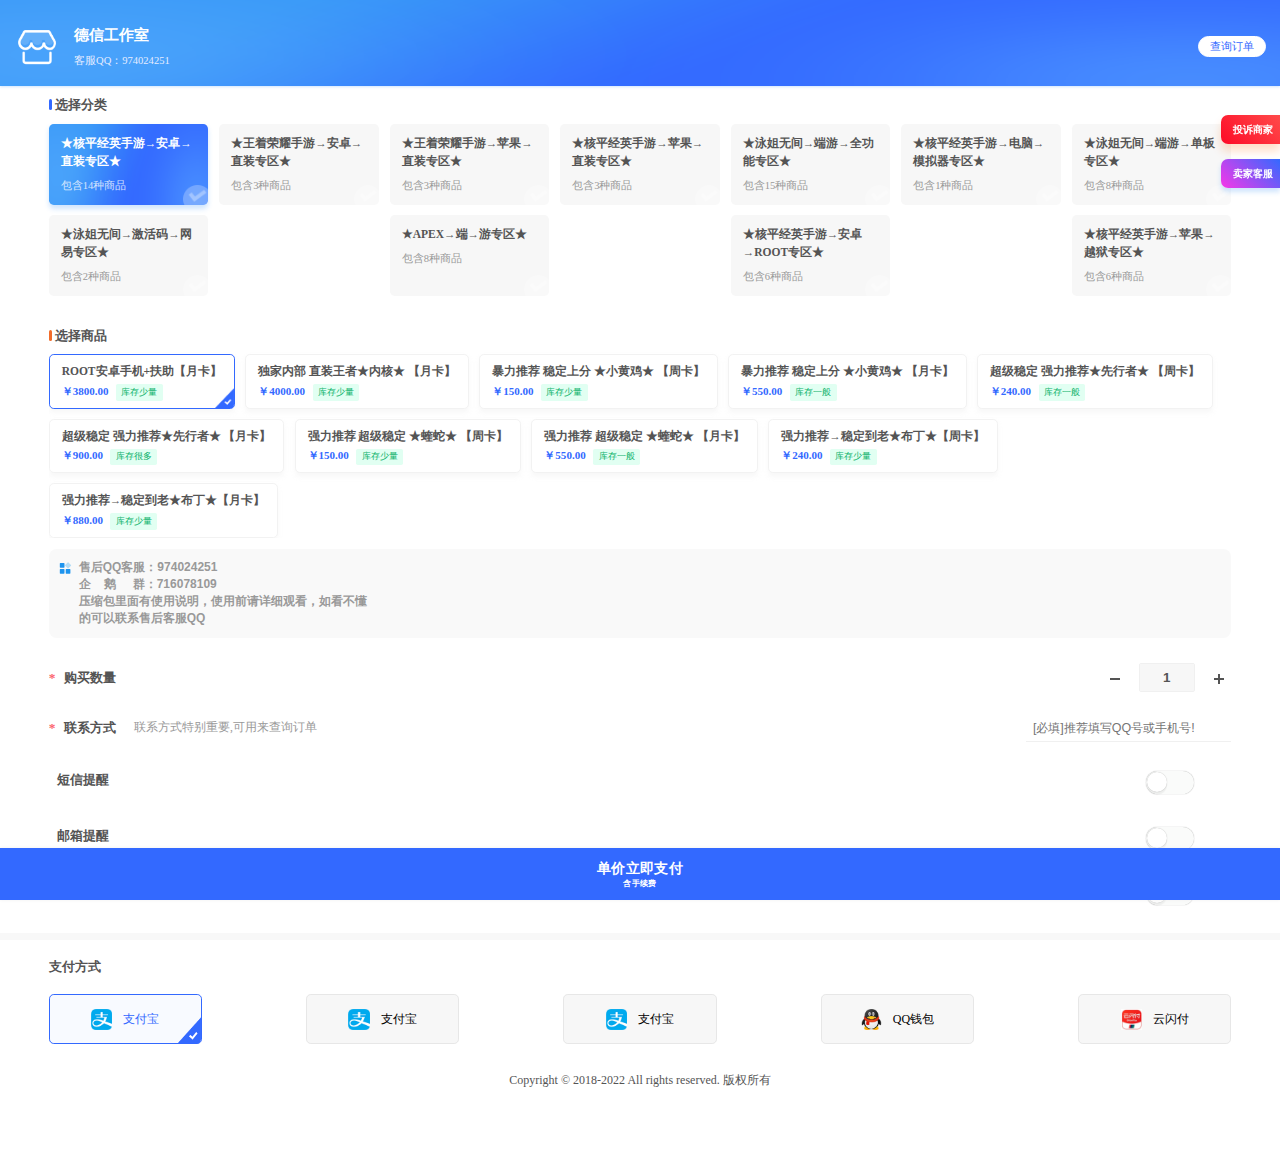
<file: index.html>
<!DOCTYPE html>
<!-- saved from url=(0031)https://德信工作室/links/77486E40 -->
<html lang="en" style="font-size: 36px;">
 <head>
  <meta http-equiv="Content-Type" content="text/html; charset=UTF-8" /> 
  <meta name="viewport" content="width=device-width, initial-scale=1, shrink-to-fit=no" /> 
  <title>德信工作室</title> 
  <meta name="keywords" content="小马博客" /> 
  <meta name="description" content="小马博客" /> 
  <link rel="shortcut icon" href="https://wwe.483ka.com/static/upload/1e710351bd01bcfc/7426c3550563aca7.png" /> 
  <link rel="stylesheet" href="sourse/mobile_main.css" /> 
  <link href="sourse/nyro.css" rel="stylesheet" type="text/css" /> 

<!-- <link rel="stylesheet" href="https://cdn.staticfile.org/twitter-bootstrap/5.1.1/css/bootstrap.min.css">  -->
<!-- <script src="https://cdn.staticfile.org/popper.js/2.9.3/umd/popper.min.js"></script> -->
<script src="https://cdn.staticfile.org/jquery/1.10.2/jquery.min.js"></script>
<script src="https://cdn.staticfile.org/twitter-bootstrap/5.1.1/js/bootstrap.min.js"></script> 


  <link rel="stylesheet" href="sourse/layer.css" id="layuicss-layer" /> 
  </head> 
 <body> 
  <style>
            .bangz_box { 
                position: fixed;
                right: 0;
                top: 100px;
                z-index: 45;
            }
            .bangz_box .item {
                padding: 7px;
                background: linear-gradient(45deg,#3798f7,#3369ff);
                box-shadow: 0 0.093333rem 0.133333rem 0 rgb(54 144 248 / 23%);
                border-radius: 7px 0 0 7px;
                margin-top: 15px;
            }
            .bangz_box .item:first-child {
                background: linear-gradient(45deg,#fd0b27,#ff4a4a);
                box-shadow: 0 7px 10px 0 rgb(255 113 19 / 23%);
            }
            .bangz_box .item:nth-child(2) {
                background: linear-gradient(45deg,#f737e8,#3369ff);
                box-shadow: 0 0.093333rem 0.133333rem 0 rgb(54 144 248 / 23%);
            }
            .bangz_box .item a{
                text-decoration: none;
                text-align: center;
                color:#FFF
            }
            .bangz_box span{
                margin-left: 5px;
                font-weight: 600;
                font-size: 10px;
                color: #fff;
            }
        </style> 
  <div class="bangz_box"> 
   <div class="item"> 
    <a href="https://德信工作室/complaint"> <span>投诉商家</span> </a> 
   </div> 
   <div class="item"> 
    <a href="https://wpa.qq.com/msgrd?v=1&amp;uin=974024251&amp;site=&amp;menu=yes" target="_blank"> <span>卖家客服</span> </a> 
   </div> 
  </div> 
  <!-- header --> 
  <header class="header"> 
   <div class="header_box"> 
    <img src="sourse/shop_img_w.png" class="avatar" alt="LOGO" /> 
    <div class="header_title"> 
     <span>德信工作室</span> 
     <span>客服QQ：974024251</span> 
    </div> 
    <div class="header_right"> 
     <a class="queryorder" href="">查询订单</a> 
    </div> 
   </div> 
  </header> 
  <!-- end header --> 
  <form name="p" id="payform" method="post" action="" target="_self" autocomplete="off"> 
   <section class="category"> 
    <div class="category_title d-flex align-content-center"> 
     <span>选择分类</span> 
    </div> 
    <input name="cateid" id="cateid" type="hidden" value="228" /> 
    <div class="category_list"> 
     <div style="cursor:pointer" class="category_box active" data-cateid="001"> 
      <img src="sourse/1.png" /> 
      <div class="cate_name">
       ★核平经英手游→安卓→直装专区★
      </div> 
      <div class="cate_desc">
       包含14种商品
      </div> 
     </div> 
     <div style="cursor:pointer" class="category_box" data-cateid="002"> 
      <img src="sourse/1.png" /> 
      <div class="cate_name">
       ★王着荣耀手游→安卓→直装专区★
      </div> 
      <div class="cate_desc">
       包含3种商品
      </div> 
     </div> 
     <div style="cursor:pointer" class="category_box" data-cateid="003"> 
      <img src="sourse/1.png" /> 
      <div class="cate_name">
       ★王着荣耀手游→苹果→直装专区★
      </div> 
      <div class="cate_desc">
       包含3种商品
      </div> 
     </div> 
     <div style="cursor:pointer" class="category_box" data-cateid="004"> 
      <img src="sourse/1.png" /> 
      <div class="cate_name">
       ★核平经英手游→苹果→直装专区★
      </div> 
      <div class="cate_desc">
       包含3种商品
      </div> 
     </div> 
     <div style="cursor:pointer" class="category_box" data-cateid="005"> 
      <img src="sourse/1.png" /> 
      <div class="cate_name">
       ★泳姐无间→端游→全功能专区★
      </div> 
      <div class="cate_desc">
       包含15种商品
      </div> 
     </div> 
     <div style="cursor:pointer" class="category_box" data-cateid="006"> 
      <img src="sourse/1.png" /> 
      <div class="cate_name">
       ★核平经英手游→电脑→模拟器专区★
      </div> 
      <div class="cate_desc">
       包含1种商品
      </div> 
     </div> 
     <div style="cursor:pointer" class="category_box" data-cateid="007"> 
      <img src="sourse/1.png" /> 
      <div class="cate_name">
       ★泳姐无间→端游→单板专区★
      </div> 
      <div class="cate_desc">
       包含8种商品
      </div> 
     </div> 
     <div style="cursor:pointer" class="category_box" data-cateid="008"> 
      <img src="sourse/1.png" /> 
      <div class="cate_name">
       ★泳姐无间→激活码→网易专区★
      </div> 
      <div class="cate_desc">
       包含2种商品
      </div> 
     </div> 
     <div style="cursor:pointer" class="category_box" data-cateid="009"> 
      <img src="sourse/1.png" /> 
      <div class="cate_name">
       ★APEX→端→游专区★
      </div> 
      <div class="cate_desc">
       包含8种商品
      </div> 
     </div> 
     <div style="cursor:pointer" class="category_box" data-cateid="010"> 
      <img src="sourse/1.png" /> 
      <div class="cate_name">
       ★核平经英手游→安卓→ROOT专区★
      </div> 
      <div class="cate_desc">
       包含6种商品
      </div> 
     </div> 
     <div style="cursor:pointer" class="category_box" data-cateid="011"> 
      <img src="sourse/1.png" /> 
      <div class="cate_name">
       ★核平经英手游→苹果→越狱专区★
      </div> 
      <div class="cate_desc">
       包含6种商品
      </div> 
     </div> 
    </div> 
   </section> 
   <section class="goods"> 
    <div class="goods_title d-flex align-content-center"> 
     <span>选择商品</span> 
    </div> 
    <input name="goodid" id="goodid" type="hidden" value="1578" /> 
    <div class="goods_list" style="max-height: 380px;overflow-x: auto;">
     <div class="goods_box active" style="cursor:pointer" data-goods_id="001">
      <img src="sourse/2.png" class="icon" />
      <div></div>
      <div class="goods_name">
       ROOT安卓手机+扶助【月卡】
      </div>
      <div class="goods_price">
       ￥3800.00
      </div> 
      <div class="goods_remark" style="color:#0db26a;background:#e1fff2">
       <span>库存少量</span>
      </div>
     </div>
     <div class="goods_box" style="cursor:pointer" data-goods_id="001">
      <img src="sourse/2.png" class="icon" />
      <div></div>
      <div class="goods_name">
       独家内部 直装王者★内核★ 【月卡】
      </div>
      <div class="goods_price">
       ￥4000.00
      </div> 
      <div class="goods_remark" style="color:#0db26a;background:#e1fff2">
       <span>库存少量</span>
      </div>
     </div>

     <div class="goods_box" style="cursor:pointer" data-goods_id="001">
      <img src="sourse/2.png" class="icon" />
      <div></div>
      <div class="goods_name">
       暴力推荐 稳定上分 ★小黄鸡★ 【周卡】
      </div>
      <div class="goods_price">
       ￥150.00
      </div> 
      <div class="goods_remark" style="color:#0db26a;background:#e1fff2">
       <span>库存少量</span>
      </div>
     </div>
 
     <div class="goods_box" style="cursor:pointer" data-goods_id="001">
      <img src="sourse/2.png" class="icon" />
      <div></div>
      <div class="goods_name">
       暴力推荐 稳定上分 ★小黄鸡★ 【月卡】
      </div>
      <div class="goods_price">
       ￥550.00
      </div> 
      <div class="goods_remark" style="color:#0db26a;background:#e1fff2">
       <span>库存一般</span>
      </div>
     </div>
     <div class="goods_box" style="cursor:pointer" data-goods_id="001">
      <img src="sourse/2.png" class="icon" />
      <div></div>
      <div class="goods_name">
       超级稳定 强力推荐★先行者★ 【周卡】
      </div>
      <div class="goods_price">
       ￥240.00
      </div> 
      <div class="goods_remark" style="color:#0db26a;background:#e1fff2">
       <span>库存一般</span>
      </div>
     </div>
     <div class="goods_box" style="cursor:pointer" data-goods_id="001">
      <img src="sourse/2.png" class="icon" />
      <div></div>
      <div class="goods_name">
       超级稳定 强力推荐★先行者★ 【月卡】
      </div>
      <div class="goods_price">
       ￥900.00
      </div> 
      <div class="goods_remark" style="color:#0db26a;background:#e1fff2">
       <span>库存很多</span>
      </div>
     </div>

     <div class="goods_box" style="cursor:pointer" data-goods_id="001">
      <img src="sourse/2.png" class="icon" />
      <div></div>
      <div class="goods_name">
       强力推荐 超级稳定 ★蝰蛇★ 【周卡】
      </div>
      <div class="goods_price">
       ￥150.00
      </div> 
      <div class="goods_remark" style="color:#0db26a;background:#e1fff2">
       <span>库存少量</span>
      </div>
     </div>
     <div class="goods_box" style="cursor:pointer" data-goods_id="001">
      <img src="sourse/2.png" class="icon" />
      <div></div>
      <div class="goods_name">
       强力推荐 超级稳定 ★蝰蛇★ 【月卡】
      </div>
      <div class="goods_price">
       ￥550.00
      </div> 
      <div class="goods_remark" style="color:#0db26a;background:#e1fff2">
       <span>库存一般</span>
      </div>
     </div>

     <div class="goods_box" style="cursor:pointer" data-goods_id="001">
      <img src="sourse/2.png" class="icon" />
      <div></div>
      <div class="goods_name">
       强力推荐→稳定到老★布丁★【周卡】
      </div>
      <div class="goods_price">
       ￥240.00
      </div> 
      <div class="goods_remark" style="color:#0db26a;background:#e1fff2">
       <span>库存少量</span>
      </div>
     </div>
     <div class="goods_box" style="cursor:pointer" data-goods_id="001">
      <img src="sourse/2.png" class="icon" />
      <div></div>
      <div class="goods_name">
       强力推荐→稳定到老★布丁★【月卡】
      </div>
      <div class="goods_price">
       ￥880.00
      </div> 
      <div class="goods_remark" style="color:#0db26a;background:#e1fff2">
       <span>库存少量</span>
      </div>
     </div>
     <!-- 2 -->
     
     <div class="goods_box " style="cursor:pointer;display:none" data-goods_id="002"><img src="sourse/2.png" class="icon"><div></div><div class="goods_name">暴力推荐，稳定到死★小蜘蛛【周卡】</div><div class="goods_price">￥200.00</div> <div class="goods_remark" style="color:#0db26a;background:#e1fff2"><span>库存少量</span></div></div>
     
      <!-- 3 -->
    
    <div class="goods_box " style="cursor:pointer;display:none" data-goods_id="003"><img src="sourse/2.png" class="icon"><div></div><div class="goods_name">强力推荐→免越狱全功能★雷神★【周卡】</div><div class="goods_price">￥420.00</div> <div class="goods_remark" style="color:#0db26a;background:#e1fff2"><span>库存一般</span></div></div>
    <div class="goods_box" style="cursor:pointer;display:none" data-goods_id="003"><img src="sourse/2.png" class="icon"><div></div><div class="goods_name">强力推荐→免越狱全功能★雷神★ 【月卡】</div><div class="goods_price">￥1500.00</div> <div class="goods_remark" style="color:#0db26a;background:#e1fff2"><span>库存一般</span></div></div>
    
      <!-- 4 -->
    
    <div class="goods_box " style="cursor:pointer;display:none" data-goods_id="004"><img src="sourse/2.png" class="icon"><div></div><div class="goods_name">强力推荐→免越狱★GS★ 【周卡】</div><div class="goods_price">￥280.00</div> <div class="goods_remark" style="color:#0db26a;background:#e1fff2"><span>库存少量</span></div></div>
    <div class="goods_box" style="cursor:pointer;display:none" data-goods_id="004"><img src="sourse/2.png" class="icon"><div></div><div class="goods_name">强力推荐→免越狱★GS★ 【月卡】</div><div class="goods_price">￥850.00</div> <div class="goods_remark" style="color:#0db26a;background:#e1fff2"><span>库存少量</span></div></div>
      <!-- 5 -->
    
    <div class="goods_box " style="cursor:pointer;display:none" data-goods_id="005"><img src="sourse/2.png" class="icon"><div></div><div class="goods_name">强力推荐★屠戮者★ 【周卡】全功能版</div><div class="goods_price">￥450.00</div> <div class="goods_remark" style="color:#0db26a;background:#e1fff2"><span>库存一般</span></div></div>
    <div class="goods_box" style="cursor:pointer;display:none" data-goods_id="005"><img src="sourse/2.png" class="icon"><div></div><div class="goods_name">强力推荐★屠戮者★ 【月卡】全功能版</div><div class="goods_price">￥1600.00</div> <div class="goods_remark" style="color:#0db26a;background:#e1fff2"><span>库存一般</span></div></div>
    
    <div class="goods_box" style="cursor:pointer;display:none" data-goods_id="005"><img src="sourse/2.png" class="icon"><div></div><div class="goods_name">暴力推荐内部★帝王★ 【周卡】</div><div class="goods_price">￥550.00</div> <div class="goods_remark" style="color:#0db26a;background:#e1fff2"><span>库存少量</span></div></div>
    <div class="goods_box" style="cursor:pointer;display:none" data-goods_id="005"><img src="sourse/2.png" class="icon"><div></div><div class="goods_name">暴力推荐内部★帝王★ 【月卡】</div><div class="goods_price">￥2000.00</div> <div class="goods_remark" style="color:#0db26a;background:#e1fff2"><span>库存少量</span></div></div>
    <div class="goods_box" style="cursor:pointer;display:none" data-goods_id="005"><img src="sourse/2.png" class="icon"><div></div><div class="goods_name">超级稳定★送葬者★ 【6小时卡】★稳到死★</div><div class="goods_price">￥80.00</div> <div class="goods_remark" style="color:#0db26a;background:#e1fff2"><span>库存少量</span></div></div>
    <div class="goods_box" style="cursor:pointer;display:none" data-goods_id="005"><img src="sourse/2.png" class="icon"><div></div><div class="goods_name">超级稳定★送葬者★ 【周卡】★稳到死★</div><div class="goods_price">￥1000.00</div> <div class="goods_remark" style="color:#0db26a;background:#e1fff2"><span>库存少量</span></div></div>
<div class="goods_box" style="cursor:pointer;display:none" data-goods_id="005"><img src="sourse/2.png" class="icon"><div></div><div class="goods_name">超级稳定★送葬者★ 【月卡】★稳到死★ </div><div class="goods_price">￥3600.00</div> <div class="goods_remark" style="color:#0db26a;background:#e1fff2"><span>库存少量</span></div></div>
<div class="goods_box" style="cursor:pointer;display:none" data-goods_id="005"><img src="sourse/2.png" class="icon"><div></div><div class="goods_name">强力推荐★屠戮者★ 【6小时卡】全功能版</div><div class="goods_price">￥45.00</div> <div class="goods_remark" style="color:#0db26a;background:#e1fff2"><span>库存很多</span></div></div>

<div class="goods_box" style="cursor:pointer;display:none" data-goods_id="005"><img src="sourse/2.png" class="icon"><div></div><div class="goods_name">暴力推荐，稳定上分★黄昏★自动连招 【周卡】</div><div class="goods_price">￥500.00</div><div class="goods_remark" style="color:#0db26a;background:#e1fff2"><span>库存一般</span></div></div>

<div class="goods_box" style="cursor:pointer;display:none" data-goods_id="005"><img src="sourse/2.png" class="icon"><div></div><div class="goods_name">强力推荐 高端软件★诸神★ 【周卡】</div><div class="goods_price">￥500.00</div> <div class="goods_remark" style="color:#0db26a;background:#e1fff2"><span>库存一般</span></div></div>
<div class="goods_box" style="cursor:pointer;display:none" data-goods_id="005"><img src="sourse/2.png" class="icon"><div></div><div class="goods_name">强力推荐 高端软件★诸神★【月卡】</div><div class="goods_price">￥2500.00</div> <div class="goods_remark" style="color:#0db26a;background:#e1fff2"><span>库存少量</span></div></div>
    <!-- 6 -->
    <div class="goods_box " style="cursor:pointer;display:none" data-goods_id="006"><img src="sourse/2.png" class="icon"><div></div><div class="goods_name">超级稳定 强力推荐→模拟器★天命★ 【天卡】</div><div class="goods_price">￥60.00</div> <div class="goods_remark" style="color:#0db26a;background:#e1fff2"><span>库存少量</span></div></div>
    <!-- 7 -->

<div class="goods_box " style="cursor:pointer;display:none" data-goods_id="007"><img src="sourse/2.png" class="icon"><div></div><div class="goods_name">全网最稳内部★魔域★ 【周卡】</div><div class="goods_price">￥300.00</div> <div class="goods_remark" style="color:#0db26a;background:#e1fff2"><span>库存少量</span></div></div>
<div class="goods_box" style="cursor:pointer;display:none" data-goods_id="007"><img src="sourse/2.png" class="icon"><div></div><div class="goods_name">全网最稳内部★魔域★ 【冻结版月卡】</div><div class="goods_price">￥1500.00</div> <div class="goods_remark" style="color:#0db26a;background:#e1fff2"><span>库存少量</span></div></div>

<div class="goods_box" style="cursor:pointer;display:none" data-goods_id="007"><img src="sourse/2.png" class="icon"><div></div><div class="goods_name">暴力推荐★暴龙★ 【周卡】</div><div class="goods_price">￥220.00</div> <div class="goods_remark" style="color:#0db26a;background:#e1fff2"><span>库存一般</span></div></div>

<div class="goods_box" style="cursor:pointer;display:none" data-goods_id="007"><img src="sourse/2.png" class="icon"><div></div><div class="goods_name">暴力推荐，稳定到死★PR★ 【周卡】</div><div class="goods_price">￥600.00</div> <div class="goods_remark" style="color:#0db26a;background:#e1fff2"><span>库存少量</span></div></div>

    <!-- 8 -->
<div class="goods_box " style="cursor:pointer;display:none" data-goods_id="008"><img src="sourse/2.png" class="icon"><div></div><div class="goods_name">网易★标准版→官网98元★激活码</div><div class="goods_price">￥85.00</div> <div class="goods_remark" style="color:#0db26a;background:#e1fff2"><span>库存少量</span></div></div>
<div class="goods_box" style="cursor:pointer;display:none" data-goods_id="008"><img src="sourse/2.png" class="icon"><div></div><div class="goods_name">网易★终极版→官网248元★激活码</div><div class="goods_price">￥210.00</div> <div class="goods_remark" style="color:#0db26a;background:#e1fff2"><span>库存少量</span></div></div>
    <!-- 9 -->
<div class="goods_box " style="cursor:pointer;display:none" data-goods_id="009"><img src="sourse/2.png" class="icon"><div></div><div class="goods_name">暴力推荐内部★ONE★ 【6小时】稳定大号</div><div class="goods_price">￥15.00</div> <div class="goods_remark" style="color:#0db26a;background:#e1fff2"><span>库存一般</span></div></div>

<div class="goods_box" style="cursor:pointer;display:none" data-goods_id="009"><img src="sourse/2.png" class="icon"><div></div><div class="goods_name">暴力推荐内部★ONE★ 【周卡】稳定大号</div><div class="goods_price">￥180.00</div> <div class="goods_remark" style="color:#0db26a;background:#e1fff2"><span>库存少量</span></div></div>
<div class="goods_box" style="cursor:pointer;display:none" data-goods_id="009"><img src="sourse/2.png" class="icon"><div></div><div class="goods_name">暴力推荐内部★ONE★ 【月卡】稳定大号</div><div class="goods_price">￥580.00</div> <div class="goods_remark" style="color:#0db26a;background:#e1fff2"><span>库存很多</span></div></div>
<div class="goods_box" style="cursor:pointer;display:none" data-goods_id="009"><img src="sourse/2.png" class="icon"><div></div><div class="goods_name">强力推荐 上市稳定6个月★FQ★ 【月卡】</div><div class="goods_price">￥1700.00</div> <div class="goods_remark" style="color:#0db26a;background:#e1fff2"><span>库存一般</span></div></div>

<div class="goods_box" style="cursor:pointer;display:none" data-goods_id="009"><img src="sourse/2.png" class="icon"><div></div><div class="goods_name">暴力推荐内部★可乐★ 【周卡】</div><div class="goods_price">￥350.00</div> <div class="goods_remark" style="color:#0db26a;background:#e1fff2"><span>库存很多</span></div></div>
<div class="goods_box" style="cursor:pointer;display:none" data-goods_id="009"><img src="sourse/2.png" class="icon"><div></div><div class="goods_name">暴力推荐内部★可乐★ 【月卡】</div><div class="goods_price">￥1200.00</div> <div class="goods_remark" style="color:#0db26a;background:#e1fff2"><span>库存一般</span></div></div>
    <!-- 10 -->
<div class="goods_box " style="cursor:pointer;display:none" data-goods_id="010"><img src="sourse/2.png" class="icon"><div></div><div class="goods_name">从未封号，稳定上分★暴雪 【周卡】</div><div class="goods_price">￥1500.00</div> <div class="goods_remark" style="color:#0db26a;background:#e1fff2"><span>库存一般</span></div></div>
<div class="goods_box" style="cursor:pointer;display:none" data-goods_id="010"><img src="sourse/2.png" class="icon"><div></div><div class="goods_name">从未封号，稳定上分★暴雪 【月卡】</div><div class="goods_price">￥5000.00</div> <div class="goods_remark" style="color:#0db26a;background:#e1fff2"><span>库存一般</span></div></div>
    <!-- 11 -->

<div class="goods_box " style="cursor:pointer;display:none" data-goods_id="011"><img src="sourse/2.png" class="icon"><div></div><div class="goods_name">★超级稳定 稳定上分  ★星星★ 【周卡】</div><div class="goods_price">￥300.00</div> <div class="goods_remark" style="color:#0db26a;background:#e1fff2"><span>库存一般</span></div></div>
<div class="goods_box" style="cursor:pointer;display:none" data-goods_id="011"><img src="sourse/2.png" class="icon"><div></div><div class="goods_name">★超级稳定 稳定上分  ★星星★ 【月卡】</div><div class="goods_price">￥1000.00</div> <div class="goods_remark" style="color:#0db26a;background:#e1fff2"><span>库存少量</span></div></div>

<div class="goods_box" style="cursor:pointer;display:none" data-goods_id="011"><img src="sourse/2.png" class="icon"><div></div><div class="goods_name">强力推荐 封号赔偿★绿搓★【周卡】</div><div class="goods_price">￥650.00</div> <div class="goods_remark" style="color:#0db26a;background:#e1fff2"><span>库存一般</span></div></div>
<div class="goods_box" style="cursor:pointer;display:none" data-goods_id="011"><img src="sourse/2.png" class="icon"><div></div><div class="goods_name">强力推荐 封号赔偿★绿搓★【月卡】</div><div class="goods_price">￥2300.00</div> <div class="goods_remark" style="color:#0db26a;background:#e1fff2"><span>库存少量</span></div></div>    
    
    
    
    
    
    </div> 
   </section> 
   <section class="desc"> 
    <div class="sale_message" id="isdiscount_span" style="display: none;"> 
     <svg class="icon" viewbox="0 0 1024 1024" version="1.1" xmlns="http://www.w3.org/2000/svg" width="18" height="18">
      <path d="M988.908308 614.006154c-58.525538-29.538462-76.091077-53.208615-76.091077-100.509539 0-44.386462 17.565538-68.017231 76.091077-100.548923 32.177231-20.716308 35.091692-38.439385 35.091692-68.01723v-168.566154C1024 123.116308 980.125538 78.769231 927.468308 78.769231H96.492308C43.874462 78.769231 0 123.116308 0 176.364308v168.566154c0 26.584615 2.914462 50.254769 35.091692 68.01723 23.433846 11.815385 76.091077 41.353846 76.091077 100.548923 0 65.024-38.045538 85.740308-73.137231 97.555693H35.052308C2.914462 631.768615 0 664.300308 0 679.069538v168.566154C0 900.883692 43.874462 945.230769 96.531692 945.230769H927.507692C980.125538 945.230769 1024 900.883692 1024 847.635692v-168.566154c0-32.531692-11.697231-44.347077-35.091692-65.063384z" fill="#7FBCFF" p-id="61311"></path>
      <path d="M670.444308 530.116923c17.723077 0 32.571077 14.572308 32.571077 32.019692a32.571077 32.571077 0 0 1-32.571077 31.980308h-124.376616v122.171077a32.571077 32.571077 0 0 1-65.142154 0v-122.171077H356.548923a32.571077 32.571077 0 0 1-32.571077-31.980308c0-17.447385 14.808615-32.019692 32.571077-32.019692h124.376615v-75.618461H347.648A32.571077 32.571077 0 0 1 315.076923 422.478769c0-17.447385 14.808615-31.980308 32.571077-31.980307h97.713231L341.740308 288.689231a31.232 31.232 0 0 1 0-43.638154 32.610462 32.610462 0 0 1 44.425846 0l127.330461 125.085538 127.330462-125.085538a32.610462 32.610462 0 0 1 44.386461 0c11.854769 11.618462 11.854769 31.980308 0 43.638154l-103.620923 101.809231h94.759385c17.762462 0 32.571077 14.572308 32.571077 31.980307a32.571077 32.571077 0 0 1-32.571077 32.019693h-133.277538v75.618461h127.369846z" fill="#007AFF" p-id="61312"></path>
     </svg> 
     <div class="content sale_message"> 
      <span></span> 
     </div> 
    </div> 
    <div class="desc_content"> 
     <svg class="icon" viewbox="0 0 1024 1024" version="1.1" xmlns="http://www.w3.org/2000/svg" width="18" height="18">
      <path d="M392.7 958.9c22.5 0 40.7-18.2 40.7-40.7V630.9c0-22.5-18.2-40.7-40.7-40.7H105.4c-22.5 0-40.7 18.2-40.7 40.7v287.4c0 22.5 18.2 40.7 40.7 40.7h287.3zM860 958.9c22.5 0 40.7-18.2 40.7-40.7V630.9c0-22.5-18.2-40.7-40.7-40.7H572.7c-22.5 0-40.7 18.2-40.7 40.7v287.4c0 22.5 18.2 40.7 40.7 40.7H860zM392.7 492c22.5 0 40.7-18.2 40.7-40.7V164c0-22.5-18.2-40.7-40.7-40.7H105.4c-22.5 0-40.7 18.2-40.7 40.7v287.4c0 22.5 18.2 40.7 40.7 40.7h287.3z" fill="#1E94EE" p-id="42427"></path>
      <path d="M948.3 336.4c15.9-15.9 15.9-41.6 0-57.5L745.1 75.7c-15.9-15.9-41.6-15.9-57.5 0L484.4 278.9c-15.9 15.9-15.9 41.6 0 57.5l203.2 203.2c15.9 15.9 41.6 15.9 57.5 0l203.2-203.2z" fill="#B4DCF5" p-id="42428"></path>
     </svg> 
     <div class="content" id="remark">
        <p style="color:rgb(153,153,153);font-size:12px;font-family:Poppins, sans-serif;">售后QQ客服：974024251&nbsp; &nbsp;</p>
        <p style="color:rgb(153,153,153);font-size:12px;font-family:Poppins, sans-serif;">企&nbsp; &nbsp; 鹅&nbsp; &nbsp; &nbsp;群：716078109</p>
        <p style="color:rgb(153,153,153);font-size:12px;font-family:Poppins, sans-serif;">压缩包里面有使用说明，使用前请详细观看，如看不懂的可以联系售后客服QQ</p>
    </div>
     
     </div> 
    </div> 
   </section> 
   <section class="order_info"> 
    <div class="info_box"> 
      <div class="info_left"> 
          <span>*</span> 
          <span>购买数量</span> 
      </div> 
      <div class="count_right"> 
          <span class="minus" style="cursor:pointer"><p></p></span> 
          <input type="text" name="quantity" value="1" onkeyup="changequantity()" title="本商品最少购买数量为1件！" /> 
          <span class="plus" style="cursor:pointer"><p></p> <p></p></span> 
      </div> 
  </div>
   
    <div class="info_box"> 
     <div class="info_left"> 
      <span>*</span> 
      <span>联系方式</span> 
     </div> 
     <div class="input_right"> 
      <input name="contact" class="phone_num" type="text" placeholder="[必填]推荐填写QQ号或手机号!" required="" /> 
     </div> 
     <div class="info_box_msg">
       联系方式特别重要,可用来查询订单 
     </div> 
    </div> 
    <div class="info_box coupon"> 
     <div class="info_left"> 
      <span></span> 
      <span>短信提醒</span> 
     </div> 
     <div class="input_right" style="text-align:right"> 
      <input type="checkbox" name="is_rev_sms" value="1" id="is_rev_sms" data-cost="0.1" />
      <label class="checkbox_label" for="is_rev_sms"></label> 
     </div> 
    </div> 
    <div class="info_box coupon"> 
     <div class="info_left"> 
      <span></span> 
      <span>邮箱提醒</span> 
     </div> 
     <div class="input_right" style="text-align:right"> 
      <input type="checkbox" name="isemail" value="1" id="isemail" />
      <label class="checkbox_label" for="isemail"></label> 
     </div> 
     <div class="input_coupon email_show" style="display:none"> 
      <input type="text" name="email" placeholder="填写你常用的邮箱地址" /> 
     </div> 
    </div> 
    <div class="info_box coupon"> 
     <div class="info_left"> 
      <span></span> 
      <span>使用优惠券</span> 
     </div> 
     <div class="input_right" style="text-align:right"> 
      <input id="youhui" type="checkbox" name="youhui" /> 
      <label class="checkbox_label" for="youhui"></label> 
     </div> 
     <div class="input_coupon youhui_show" style="display:none"> 
      <input type="text" name="couponcode" placeholder="请填写你的优惠券" onchange="checkCoupon2()" /> 
     </div> 
    </div> 
    <div class="info_box" id="pwdforsearch1" style="display:none"> 
     <div class="info_left"> 
      <span>*</span> 
      <span>取卡密码</span> 
     </div> 
     <div class="input_right"> 
      <input type="text" name="pwdforsearch1" placeholder="[必填]请输入取卡密码（6-20位）" /> 
     </div> 
    </div> 
    <div class="info_box" id="pwdforsearch2" style="display:none"> 
     <div class="info_left"> 
      <span></span> 
      <span>取卡密码</span> 
     </div> 
     <div class="input_right"> 
      <input type="text" onblur="is_pwd_not_need()" name="pwdforsearch2" placeholder="[选填]请输入取卡密码（6-20位）" /> 
     </div> 
    </div> 
   </section> 
   <section class="xh_box" style="display:none"> 
    <div style="color: #545454;margin-bottom: .2rem;font-size: .373333rem;font-weight: 700;">
      已选号码
     <a style="font-size: 12px;float: right;border: 1px solid rgb(51, 105, 255);border-radius: 5px;padding: 2px 6px;color: rgb(51, 105, 255);" href="javascript:void(0)" onclick="selectForm()">重新选择</a> 
    </div> 
    <div class="xh_box_content">
     <p style="color: #74788d;padding:10px">未指定号码，系统将随机发货！</p>
    </div> 
   </section> 
   <div class="border"></div> 
   <section class="pay"> 
    <div class="pay_title">
      支付方式 
    </div> 
    <div class="pay_list"> 
     <div style="cursor:pointer" class="pay_box  active" data-pid="40" data-rate="0.05"> 
      <div> 
       <img src="sourse/zfb.png" class="buy_type" /> 
       <span>支付宝</span> 
       <img src="sourse/2.png" class="icon" /> 
      </div> 
     </div> 
     <div style="cursor:pointer" class="pay_box" data-pid="45" data-rate="0.05"> 
      <div> 
       <img src="sourse/zfb.png" class="buy_type" /> 
       <span>支付宝</span> 
       <img src="sourse/2.png" class="icon" /> 
      </div> 
     </div> 
     <div style="cursor:pointer" class="pay_box" data-pid="50" data-rate="0.05"> 
      <div> 
       <img src="sourse/zfb.png" class="buy_type" /> 
       <span>支付宝</span> 
       <img src="sourse/2.png" class="icon" /> 
      </div> 
     </div> 
     <div style="cursor:pointer" class="pay_box" data-pid="46" data-rate="0.05"> 
      <div> 
       <img src="sourse/qq.png" class="buy_type" /> 
       <span>QQ钱包</span> 
       <img src="sourse/2.png" class="icon" /> 
      </div> 
     </div> 
     <div style="cursor:pointer" class="pay_box" data-pid="47" data-rate="0.05"> 
      <div> 
       <img src="sourse/ysff.png" class="buy_type" /> 
       <span>云闪付</span> 
       <img src="sourse/2.png" class="icon" /> 
      </div> 
     </div> 
    </div> 
   </section> 
   <section class="copyright"> 
    <p>Copyright &copy; 2018-2022 All rights reserved. 版权所有</p> 
   </section> 
   <footer class="footer"> 
    <div class="to_pay" id="check_pay"> 
     <span>单价<span>立即支付</span> <p>含手续费</p> </span> 
    </div> 
   </footer>
   <!--
             end footer --> 
   <input type="hidden" name="is_contact_limit" value="default" /> 
   <input type="hidden" name="limit_quantity" value="1" /> 
   <input type="hidden" name="userid" value="121" /> 
   <input type="hidden" name="token" value="5a98857e00d64d64b2a2a13aadf5924d" /> 
   <input type="hidden" name="cardNoLength" value="0" /> 
   <input type="hidden" name="cardPwdLength" value="0" /> 
   <input type="hidden" name="is_discount" id="is_discount" value="0" /> 
   <input type="hidden" name="coupon_ctype" value="0" /> 
   <input type="hidden" name="coupon_value" value="0" /> 
   <input type="hidden" name="sms_price" value="0" /> 
   <input type="hidden" name="paymoney" value="3990.00" /> 
   <input type="hidden" name="danjia" value="3800.00" /> 
   <input type="hidden" name="is_pwdforsearch" id="is_pwdforsearch" /> 
   <input type="hidden" name="is_coupon" value="" /> 
   <input type="hidden" name="price" value="3800.00" /> 
   <input type="hidden" name="kucun" value="8" /> 
   <input type="hidden" name="select_cards" value="" /> 
   <input type="hidden" name="feePayer" value="2" /> 
   <input type="hidden" name="fee_rate" value="0.05" /> 
   <input type="hidden" name="min_fee" value="0.1" /> 
   <input type="hidden" name="rate" value="100" /> 
   <input type="hidden" name="pid" value="40" /> 
  </form> 
<script>
// 获取所有 class 名为 goods_box 的元素
const goodsBoxes = document.querySelectorAll('.goods_box');

// 获取 id 为 check_pay 的 span 元素
const checkPaySpan = document.querySelector('#check_pay');

// 循环遍历每个 goods_box 元素，并为其添加点击事件
goodsBoxes.forEach(goodsBox => {
  goodsBox.addEventListener('click', () => {
    // 获取当前 goods_box 元素内部的 goods_price 元素的文本内容
    const goodsPrice = goodsBox.querySelector('.goods_price').textContent;
   
    const geshu = goodsBox.querySelector('.goods_price').textContent;
    // 设置 check_pay 元素的 HTML 内容为包含 goods_price 的值的 HTML 代码片段
    checkPaySpan.innerHTML = `<span>${goodsPrice}<p>含手续费</p></span>`;
  });
});


</script>



    <script>
      
$(document).ready(function() {
  $('.category_box').click(function() {
    var cateid = $(this).data('cateid');
    $('.goods_box').each(function() {
      var goodsId = $(this).data('goods_id');
      if (goodsId == cateid) {
        $(this).show();
      } else {
        $(this).hide();
      }
    });
    $('.category_box').removeClass('active');
    $(this).addClass('active');
  });

  $('.goods_box').click(function() {
    $('.goods_box').removeClass('active');
    $(this).addClass('active');
  });

  $('.plus').click(function() {
    var quantity = parseInt($('input[name="quantity"]').val());
    $('input[name="quantity"]').val(quantity + 1);
  });

  $('.minus').click(function() {
    var quantity = parseInt($('input[name="quantity"]').val());
    if (quantity > 1) {
      $('input[name="quantity"]').val(quantity - 1);
    }
  });

  $('#check_pay').click(function() {
    var selectedGoods = $('.goods_box.active');
    if (selectedGoods.length > 0) {
      var cateName = $('.category_box.active').text();
      var goodsName = selectedGoods.find('.goods_name').text();
      var goodsPrice = selectedGoods.find('.goods_price').text().replace('￥', '');
      var quantity = $('input[name="quantity"]').val();

      
      var url = 'pay.html?cate_name=' + cateName.replace(/\s/g,"") +
                '&goods_name=' + goodsName.replace(/\s/g,"") +
                '&goods_price=' + goodsPrice.replace(/\s/g,"") +
                '&quantity=' + quantity.replace(/\s/g,"");

                
alert(url);
      // var url = 'pay.html?cate_name=' + encodeURIComponent(cateName) +
      //           '&goods_name=' + encodeURIComponent(goodsName) +
      //           '&goods_price=' + encodeURIComponent(goodsPrice) +
      //           '&quantity=' + encodeURIComponent(quantity);
      window.location.href = url;
    } else {
      alert('未选中商品');
    }
  });
});


    </script>
 </body>
</html>
</file>
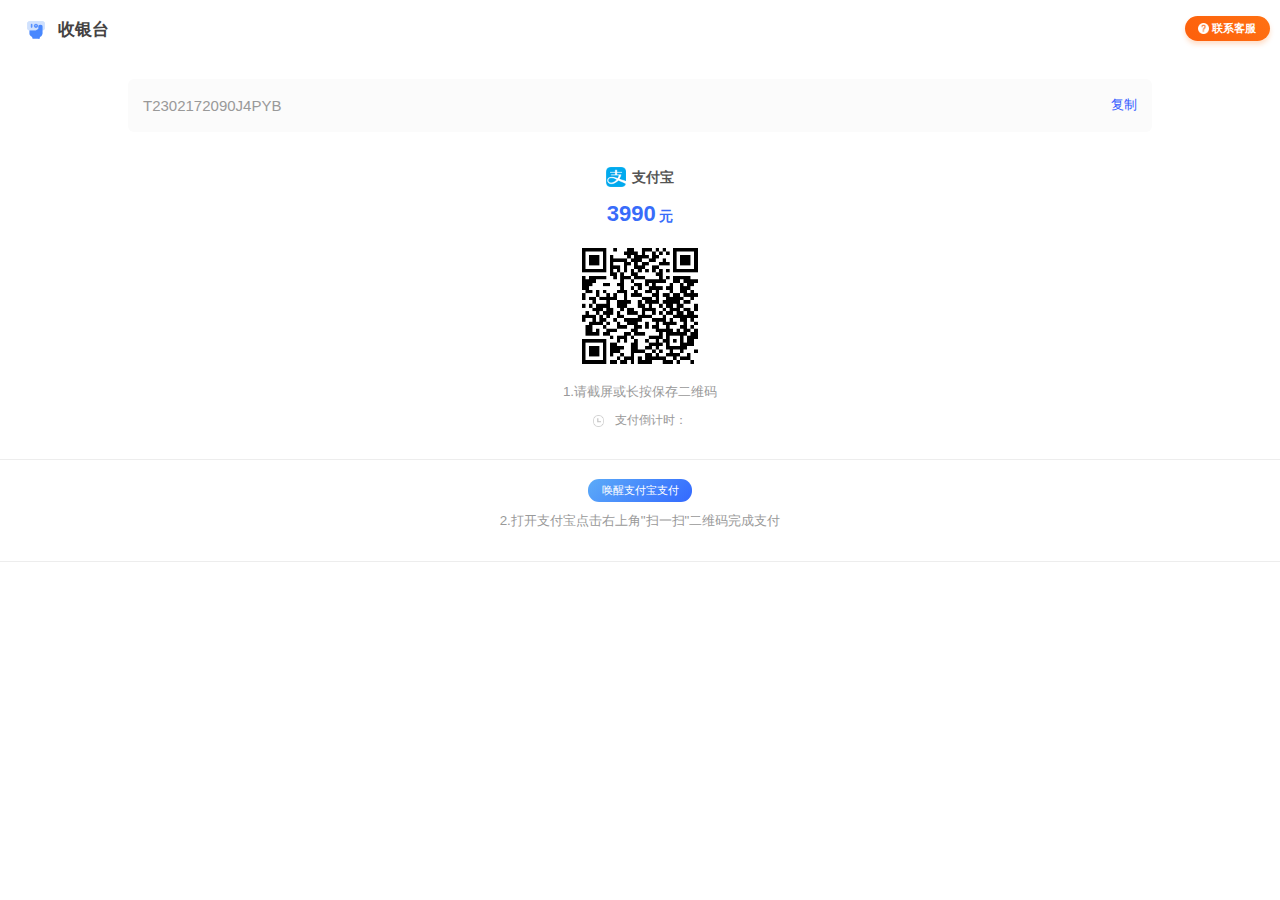
<file: pay.html>
<!DOCTYPE html>
<!-- saved from url=(0069)https://198ka.co/index/pay/payment?trade_no=T2302172090J4PYB&agree=on -->
<html style="font-size: 36px;"><head><meta http-equiv="Content-Type" content="text/html; charset=UTF-8">
        
        <meta name="apple-mobile-web-app-capable" content="yes">
        <meta name="apple-mobile-web-app-status-bar-style" content="default">
        <meta name="viewport" content="width=device-width,initial-scale=1,maximum-scale=1,minimum-scale=1,user-scalable=no">
        <title>收银台 - 小马博客</title>
        <link rel="stylesheet" href="sourse/bootstrap-reboot.min.css">
        <link rel="stylesheet" href="sourse/mobile_qrcode.css">
    <link rel="stylesheet" href="sourse/layer.css" id="layuicss-layer">
    <script src="https://cdn.staticfile.org/jquery/1.10.2/jquery.min.js"></script>
</head>
    
    <body style="font-size: 12px; top: 0px;">

        <header class="header d-flex justify-content-between align-content-center">
            <div class="back d-flex">
                <svg t="1610806784680" class="icon" viewBox="0 0 1024 1024" version="1.1" xmlns="http://www.w3.org/2000/svg" p-id="16794" width="28" height="28"><path d="M620 802H403.748s-0.222-5.83-0.018-57.546c-90.864 0-101.73-101-101.73-101V494h333.184" fill="#4988FE" p-id="16795"></path><path d="M620 832H403.748c-16.126 0-29.366-12.746-29.978-28.86-0.032-0.846-0.158-5.882-0.118-31.976-34.358-7.814-62.542-29.372-81.066-62.606-16.568-29.72-20.07-58.692-20.416-61.896a30.158 30.158 0 0 1-0.172-3.208V494c0-16.568 13.432-30 30-30h333.184c16.568 0 30 13.432 30 30s-13.432 30-30 30H332v117.436c0.73 4.682 3.998 22.394 13.76 39.26 13.152 22.714 32.114 33.758 57.97 33.758a30.004 30.004 0 0 1 30 30.12c-0.044 11.17-0.068 20.178-0.08 27.428H620c16.568 0 30 13.432 30 30S636.568 832 620 832z" fill="#4988FE" p-id="16796"></path><path d="M272 192h480c44.184 0 80 35.818 80 80v172c0 44.182-35.816 80-80 80H272c-44.182 0-80-35.818-80-80v-172c0-44.182 35.818-80 80-80z" fill="#D0E1FD" p-id="16797"></path><path d="M752 524H272c-44.112 0-80-35.888-80-80v-172c0-44.112 35.888-80 80-80h480c44.112 0 80 35.888 80 80v172c0 44.112-35.888 80-80 80zM272 252c-11.028 0-20 8.972-20 20v172c0 11.028 8.972 20 20 20h480c11.028 0 20-8.972 20-20v-172c0-11.028-8.972-20-20-20H272z" fill="#D0E1FD" p-id="16798"></path><path d="M511.146 407.156c-27.036 0-49.03-21.994-49.03-49.03 0-27.034 21.994-49.028 49.03-49.028 27.034 0 49.03 21.994 49.03 49.028 0 27.036-21.996 49.03-49.03 49.03z" fill="#FFFFFF" p-id="16799"></path><path d="M511.146 339.098c-10.494 0-19.03 8.536-19.03 19.028 0 10.494 8.536 19.03 19.03 19.03 10.492 0 19.03-8.536 19.03-19.03 0-10.492-8.54-19.028-19.03-19.028m0-60c43.646 0 79.03 35.382 79.03 79.028s-35.384 79.03-79.03 79.03-79.03-35.382-79.03-79.03 35.384-79.028 79.03-79.028zM352 436.856c-16.568 0-30-13.432-30-30v-96c0-16.568 13.432-30 30-30s30 13.432 30 30v96c0 16.568-13.432 30-30 30z" fill="#5B93FE" p-id="16800"></path><path d="M619.4 802s0.2-5.99 0-57.708c90.864 0 102.328-103.152 102.328-103.152V390.242s5.772-42.75-47.958-42.75-47.456 42.75-47.456 42.75v107.6s-109.4 3.79-110.314 128.362" fill="#4988FE" p-id="16801"></path><path d="M619.418 832c-0.338 0-0.674-0.006-1.016-0.016-16.504-0.548-29.45-14.33-28.99-30.814 0.008-0.374 0.176-8.218-0.012-56.762a30.004 30.004 0 0 1 30-30.116c25.814 0 44.86-11.364 58.222-34.736 9.896-17.31 13.306-35.458 14.106-40.506V390.242c0-1.832-0.106-2.038 0.184-3.576 0.004-1.44-0.34-4.17-1.548-5.46-1.606-1.712-6.914-3.712-16.594-3.712-10.438 0-15.204 2.292-16.374 3.646-1.15 1.332-1.404 4.72-1.4 4.748 0.212 1.444 0.318 2.9 0.318 4.358v107.6c0 16.31-12.546 29.614-28.836 29.978-1.72 0.116-22.492 1.736-42.236 14.258-25.748 16.332-38.954 44.708-39.242 84.346-0.122 16.492-13.532 29.778-29.996 29.78h-0.224c-16.568-0.124-29.9-13.652-29.778-30.22 0.574-78.25 38.404-117.356 70.036-136.382 14.308-8.604 28.49-13.808 40.278-16.954V391.62c-0.634-8.294-0.59-30.876 15.68-49.706 9.626-11.14 28.154-24.42 61.776-24.42 33.552 0 52.152 13.222 61.848 24.312 16.49 18.868 16.666 41.566 16.112 49.672V641.14c0 1.108-0.06 2.212-0.184 3.314-0.362 3.248-4.006 32.6-20.638 62.752-18.67 33.85-46.978 55.8-81.428 63.75 0.044 26.1-0.066 31.184-0.094 32.042-0.544 16.218-13.862 29.002-29.97 29.002z" fill="#4988FE" p-id="16802"></path></svg>
                <span>收银台</span>
            </div> 
            <div class="kefu">
                <img src="[data-uri]"> 
                <span>联系客服</span>
            </div>
        </header>

        <section class="order">

            <div class="order_info">
                <span>T2302172090J4PYB</span> 
                <span data-clipboard-text="T2302172090J4PYB" class="copy_oreder" id="clipboard_order">复制</span>
            </div>

            <div class="goods_name">
                <!-- <span>ROOT安卓手机+扶助【月卡】x1</span>  -->
            </div>

            <div class="price_info">
                <div class="pay_type">
                    <img src="sourse/zfb.png"> <span>支付宝</span>
                </div>
                <div class="price">
                    <span>3990</span> <span>元</span>
                </div>

                <div class="qrcode">
                    <img src="sourse/generateqrcode.html" class="pay_qrcode_img"> 
                </div>

                <div class="time ">
                    <p class="time_title">1.请截屏或长按保存二维码</p>
                    <div class="time_box">
                        <img src="[data-uri]"> 
                        <span>支付倒计时：</span>
                        <p class="time_out"><div id="countdown"></div>
                        </p>
                    </div>
                </div>

            </div> 

            <div class="buttom_info">

                                <a href="https://qr.alipay.com/bax067491wdvoxcr5fyr2563" class="dakai">唤醒支付宝支付</a>
                <p>2.打开支付宝点击右上角"扫一扫"二维码完成支付</p> 
                            </div> 

        </section>
<script>
    var url= window.location.href;
    // var cate_name = url.substring(url.indexOf('cate_name')+10);
    // var goodsName = url.substring(url.indexOf('&goodsName')+10);
    var goods_price = url.substring(url.indexOf('goods_price')+12,url.indexOf('&quantity'));
    var quantity = url.substring(url.indexOf('quantity')+9);
    $(".price span:first").text(goods_price*quantity);

    
    





    // Set the countdown duration to 10 minutes (in milliseconds)
var countdownDuration = 10 * 60 * 1000;

// Calculate the countdown end time
var countDownDate = new Date().getTime() + countdownDuration;

// Update the countdown every second
var countdownInterval = setInterval(function() {

  // Get the current date and time
  var now = new Date().getTime();

  // Calculate the time remaining
  var timeRemaining = countDownDate - now;

  // Calculate minutes and seconds
  var minutes = Math.floor((timeRemaining % (1000 * 60 * 60)) / (1000 * 60));
  var seconds = Math.floor((timeRemaining % (1000 * 60)) / 1000);

  // Output the result in an element with id="countdown"
  $('#countdown').html(minutes + "分钟" + seconds + "秒");

  // If the countdown is finished, clear the interval
  if (timeRemaining < 0) {
    clearInterval(countdownInterval);
    $('#countdown').html("EXPIRED");
  }

}, 1000);


</script>

</body></html>
</file>
<file: sourse/mobile_main.css>
* {
    margin: 0;
    padding: 0;
}
body{
    font-size: 12px; 
    top: 0px;
}
a,a:hover,a:visited{
    text-decoration:none; 
}
.header{
    background-image: url(mobile_header.png);
    background-size: 100% 100%;
    padding-top: .7rem;
    padding-bottom: .47rem;
    position: relative;
    box-shadow: 0 .04rem .066667rem 0 rgba(54,144,248,.23);
    overflow: hidden;
}
.header .header_box .avatar{
    height: 1.146667rem;
    width: 1.146667rem;
    margin-left: .453333rem;
    display: inline-block;
    vertical-align: middle;
}
.header .header_box .header_title{
    margin-left: .373333rem;
    display: inline-block;
    vertical-align: middle;
}

.header .header_title span:first-child {
    font-size: .426667rem;
    font-weight: 700;
    color: #fff;
    max-width: 7.52rem;
    display: block;
}

.header .header_title span:nth-child(2) {
    color: #e5ecff;
    font-weight: 500;
    font-size: .293333rem;
    margin-top: .226667rem;
    max-width: 7.5rem;
    line-height: .4rem;
    display: block;
}
.header .header_right{
    float: right;
    margin-right: .4rem;
    margin-top: .3rem;
}
.header .header_right .website{
    display: inline-block;
    border-radius: .333333rem;
    padding: 0 .306667rem 0 .306667rem;
    background: inherit;
    color: #fff;
    border: .026667rem solid #fff;
    padding: .075rem .306667rem;
    font-size: .293333rem;
}
.header .header_right .queryorder{
    display: inline-block;
    border-radius: .333333rem;
    padding: 0 .306667rem 0 .306667rem;
    background: #fff;
    color: #3369ff;
    border: .026667rem solid #fff;
    padding: .075rem .306667rem;
    font-size: .293333rem;
    margin-left: .1rem;
}

section{
    width: 92.4%;
    margin: 0 auto;
}
.category .category_title, .goods .goods_title{
    padding-top: .293333rem;
}
.category .category_title img, .goods .goods_title img {
    width: .436667rem;
    height: .436667rem;
    padding-top: .1rem;
}
.category .category_title span,  .goods .goods_title span{
    padding-left: .186667rem;
    font-size: .373333rem;
    color: #545454;
    font-weight: 700;
    position: relative;
}
.category .category_title span::before {
    content: '';
    position: absolute;
    display: block;
    top: 2px;
    bottom: 2px;
    left: 0;
    width: 3px;
    background-color: #3369ff;
    border-radius: 4px;
}
.goods .goods_title span::before {
    content: '';
    position: absolute;
    display: block;
    top: 2px;
    bottom: 2px;
    left: 0;
    width: 3px;
    background-color: #f26c2a;
    border-radius: 4px;
}

.category .category_list,.category .goods_list{
    padding-bottom: .3rem;
    column-count: 2;
    padding-top: .266667rem;
    display: -ms-flexbox;
    display: flex;
    -ms-flex-direction: row;
    flex-direction: row;
    -ms-flex-wrap: wrap;
    flex-wrap: wrap;
    -ms-flex-pack: justify;
    justify-content: space-between;
}
.category .category_list .category_box.active{
    background-image: url(mobile_header.png);
    background-size: 100% 100%;
    box-shadow: 0 .093333rem .133333rem 0 rgba(54,144,248,.23);
    overflow: hidden;
}
.category .category_list .category_box{
    display: inline-block;
    background: #f7f7f7;
    background-image: none;
    background-size: 100% 100%;
    border-radius: .133333rem;
    padding: .293333rem .4rem .333333rem .333333rem;
    margin-bottom: .266667rem;
    width: 3.7rem;
    position: relative;
}

.category .category_list .category_box  img{
    width: .8rem;
    position: absolute;
    bottom: -.233333rem;
    right: -.1rem;
}
.category .category_list .category_box  .cate_name{
    color: #545454;
    font-size: .32rem;
    font-weight: 700;
    line-height: .5rem;
}
.category .category_list .category_box.active  .cate_name{
    color: #fff;
}
.category .category_list .category_box  .cate_desc{
    color: #999;
    font-size: .293333rem;
    font-weight: 500;
    margin-top: .24rem;
}
.category .category_list .category_box.active  .cate_desc{
    color: #fff;
    opacity: .76;
}



.category .category_list .category_box_bak.active{
    background-image: url(mobile_header.png);
    background-size: 100% 100%;
    box-shadow: 0 .093333rem .133333rem 0 rgba(54,144,248,.23);
    overflow: hidden;
}
.category .category_list .category_box_bak{
    display: inline-block;
    background: #f7f7f7;
    background-image: none;
    background-size: 100% 100%;
    border-radius: .133333rem;
    padding: .293333rem .4rem .333333rem .333333rem;
    margin-bottom: .266667rem;
    width: 3.7rem;
    position: relative;
}

.category .category_list .category_box_bak  img{
    width: .8rem;
    position: absolute;
    bottom: -.233333rem;
    right: -.1rem;
}
.category .category_list .category_box_bak  .cate_name{
    color: #545454;
    font-size: .32rem;
    font-weight: 700;
    line-height: .5rem;
}
.category .category_list .category_box_bak.active  .cate_name{
    color: #fff;
}
.category .category_list .category_box_bak  .cate_desc{
    color: #999;
    font-size: .293333rem;
    font-weight: 500;
    margin-top: .24rem;
}
.category .category_list .category_box_bak.active  .cate_desc{
    color: #fff;
    opacity: .76;
}


.goods .goods_list .goods_box{
    border: .04rem solid #f2f2f2;
    box-shadow: 0 .093333rem .133333rem 0 hsla(0,0%,79%,.13);
    border-radius: .133333rem;
    margin-top: .266667rem;
    margin-right: .2rem;
    padding: .2rem .333333rem;
    display: inline-block;
    vertical-align: middle;
    position: relative;
    min-width: 2rem;
}
.goods .goods_list .goods_box.active{
    border: 0.04rem solid rgb(51, 105, 255);
}
.goods .goods_list .goods_box .icon{
    width: .53rem;
    position: absolute;
    bottom: -.01rem;
    right: -.01rem;
    border-radius: 0 0 .1rem 0;
    display: none;
}
.goods .goods_list .goods_box.active .icon{
    display: block;
}

.goods .goods_list .goods_box .goods_img{
    height: 1.5rem;
    object-fit: cover;
    border-radius: 7px;
    width: 100%;
    max-width: 3rem;
}
.goods .goods_list .goods_box .goods_name{
    color: #545454;
    font-weight: 700;
    font-size: .32rem;
    line-height: .5rem;
    margin-bottom: .1rem;
}
.goods .goods_list .goods_box .goods_price{
    color: #3369ff;
    font-weight: 700;
    font-size: .306667rem;
    display: inline-block;
}
.goods .goods_list .goods_box .goods_remark{
    display: inline-block;
    background: #ffebe8;
    color: #ff7b82;
    padding: .05rem .15rem;
    border-radius: .05rem;
    font-size: .25rem;
    margin-left: .125rem;
    font-weight: 400;
}



.desc{
    margin-top: .3rem;
    padding-top: .3rem;
    padding-bottom: .3rem;
    background: #f9f9f9;
    border-radius: .213333rem;
    font-size: .3rem;
}


.desc .icon {
    display: inline-block;
    width: .36rem;
    margin-left: .3rem;
    vertical-align: top;
}
.desc .sale_message,.desc .desc_content{
}
/*.desc .desc_content{
    margin-top: .15rem;
}*/
.desc .sale_message .content,.desc .desc_content .content{
    display: inline-block;
    color: #999;
    margin-left: .1rem;
    font-size: .293333rem;
    font-weight: 700;
    max-width: 8rem;
}
.desc .desc_content .content p{
    margin-bottom: 0rem;
}



.order_info{
    margin-top: .68rem;
}
.order_info  .info_box{
    overflow: hidden;
    margin-bottom: .5rem;
}
.order_info  .info_box .info_left{
    display: inline-block;
    margin-top: .17rem;
}
.order_info  .info_box .count_right{
    float: right;
    display: inline-block;
    margin-right: .213333rem;  
}

.order_info  .info_box .info_left span:first-child {
    color: #fb636b;
    font-weight: 700;
}
.order_info  .info_box .info_left span {
    display: inline-block;
    vertical-align: middle;
    font-size: .373333rem;
}


.order_info  .info_box .info_left span:nth-child(2) {
    color: #545454;
    margin-left: .15rem;
    font-weight: 700;
}

.order_info  .info_box .info_left span:nth-child(3) {
    color: #3369ff;
    font-size: .32rem;
    margin-left: .15rem;
    vertical-align: bottom;
}

.order_info  .info_box .count_right span {
    display: inline-block;
    vertical-align: middle;
    width: .28rem;
    height: .28rem;
    position: relative;
}
.order_info  .info_box .count_right span:first-child {
    margin-right: .44rem;
}
.order_info  .info_box .count_right span p {
    display: inline-block;
}

.order_info  .info_box .count_right span:first-child p {
    position: absolute;
    top: 50%;
    margin-top: -.04rem;
    width: .28rem;
    height: .066667rem;
    background: #545454;
}

.order_info  .info_box .count_right input {
    width: 1.506667rem;
    height: .773333rem;
    background: #f7f7f7;
    border: .013333rem solid #f0f0f0;
    border-radius: .053333rem;
    text-align: center;
    font-size: .373333rem;
    font-weight: 700;
    color: #555;
}

.order_info  .info_box .count_right span:nth-child(3) {
    margin-left: .44rem;
}
.order_info  .info_box .count_right  span:nth-child(3) p:first-child {
    position: absolute;
    top: 50%;
    margin-top: -.04rem;
    width: .28rem;
    height: .066667rem;
    background: #545454;
}

.order_info  .info_box .count_right span:nth-child(3) p:nth-child(2) {
    position: absolute;
    left: 50%;
    margin-left: -.03rem;
    width: .066667rem;
    height: .28rem;
    background: #545454;
}

.order_info  .info_box  .input_right {
    float: right;
    display: inline-block;
    margin-right: .213333rem;
    width: 5.5rem;
    margin-top: .15rem;
    padding-bottom: .15rem;
}
.order_info  .info_box  .input_right  input {
    width: 100%;
    font-weight: 500;
    color: #3369ff;
    font-size: .346667rem;
    height: .7rem;
    border: none;
    padding-left: .2rem;
    border-bottom: .02rem solid #f0f0f0;
}
.order_info  .info_box .info_box_msg{
    display: inline-block;
    color: #999;
    font-size: .32rem;
    font-weight: 500;
    padding-left: .426667rem;
    line-height: .5rem;
    margin-top: .2rem;
} 
.order_info  .info_box  .input_coupon input {
    width: 100%;
    height: .666667rem;
    border: none;
    font-weight: 500;
    color: #3369ff;
    font-size: .346667rem;
    border-bottom: .02rem solid #f0f0f0;
    margin: .2rem .2rem 0rem;
}




input[type="checkbox"] {
    display: none;
}
[type="checkbox"] + label {
    background-color: #fafbfa;
    padding: 9px;
    border-radius: 50px;
    display: inline-block;
    position: relative;
    margin-right: 30px;
    -webkit-transition: all 0.1s ease-in;
    transition: all 0.1s ease-in;
    width: 30px;
    height: 5px;
}

[type="checkbox"] + label:after {
    content: ' ';
    position: absolute;
    top: 0;
    -webkit-transition: box-shadow 0.1s ease-in;
    transition: box-shadow 0.1s ease-in;
    left: 0;
    width: 100%;
    height: 100%;
    border-radius: 100px;
    box-shadow: inset 0 0 0 0 #eee, 0 0 1px rgba(0,0,0,0.4);
}

[type="checkbox"] + label:before {
    content: ' ';
    position: absolute;
    background: white;
    top: 1px;
    left: 1px;
    z-index: 1;
    width: 20px;
    -webkit-transition: all 0.1s ease-in;
    transition: all 0.1s ease-in;
    height: 20px;
    border-radius: 100px;
    box-shadow: 0 3px 1px rgba(0,0,0,0.05), 0 0px 1px rgba(0,0,0,0.3);
}

[type="checkbox"]:active + label:after {
    box-shadow: inset 0 0 0 20px #eee, 0 0 1px #eee;
}

[type="checkbox"]:active + label:before {
    width: 25px;
}

[type="checkbox"]:checked:active + label:before {
    width: 25px;
    left: 20px;
}

[type="checkbox"] + label:active {
    box-shadow: 0 1px 2px rgba(0,0,0,0.05), inset 0px 1px 3px rgba(0,0,0,0.1);
}

[type="checkbox"]:checked + label:before {
    content: ' ';
    position: absolute;
    left: 26px;
    border-radius: 100px;
}

[type="checkbox"]:checked + label:after {
    content: ' ';
    font-size: 1.5em;
    position: absolute;
    background: #4cda60;
    box-shadow: 0 0 1px #4cda60;
}




.border{
    background: #1c1c1c;
    height: .213333rem;
    width: 100%;
    opacity: .03;
}
.pay .pay_title{
    color: #545454;
    font-size: .373333rem;
    margin-bottom: .5rem;
    font-weight: 700;
    margin-top: .5rem;
}
.pay .pay_list{
    display: -ms-flexbox;
    display: flex;
    -ms-flex-direction: row;
    flex-direction: row;
    -ms-flex-pack: justify;
    justify-content: space-between;
    -ms-flex-flow: wrap;
    flex-flow: wrap;
}

.pay .pay_list .pay_box {
    display: inline-block;
    width: 4.2rem;
    line-height: 1.306667rem;
    text-align: center;
    background: #f7f7f7;
    border: .024rem solid #e7e7e7;
    border-radius: .133333rem;
    position: relative;
    margin-bottom: .28rem;
}
.pay .pay_list .pay_box.active{
    border: 0.04rem solid rgb(51, 105, 255);
    background: rgb(248, 250, 255) none repeat scroll 0% 0%;
    color: rgb(51, 105, 255);
}

.pay .pay_list .pay_box .buy_type {
    width: .586667rem;
    display: inline-block;
    vertical-align: middle;
}

.pay .pay_list .pay_box span {
    margin-left: .226667rem;
    display: inline-block;
    vertical-align: middle;
}
.pay .pay_list .pay_box .icon{
    width: .666667rem;
    border-radius: 0 0 .133333rem 0;
    position: absolute;
    bottom: -.01rem;
    right: -.01rem; 
    display: none;
}
.pay .pay_list .pay_box.active .icon{
    display: block;
}

.copyright{
    padding:.5rem 0rem;
    margin-bottom: 1.2rem;
}
.copyright p{
    width:100%;
    text-align: center;
    color: #545454;
}
.copyright p a,.copyright p a:hover{
    color: #545454;
}


footer{
    position: fixed;
    bottom: 0;
    z-index: 40;
    color: #fff;
    background: #fff;
    font-weight: 700;
    text-align: center;
    width: 100%;
    display: -ms-flexbox;
    display: flex;
    box-shadow: 0 0 .1rem #efefef;
}
footer .to_pay{
    padding: .3rem .2rem;
    text-align: center;
    display: -ms-flexbox;
    display: flex;
    -ms-flex-pack: center;
    justify-content: center;
    -ms-flex-align: center;
    align-items: center;
    -ms-flex-direction: column;
    flex-direction: column;
    background: #3369ff;
    -ms-flex: 1;
    flex: 1;
    cursor: pointer;
}
footer .to_pay span:first-child {
    font-size: .4rem;
    letter-spacing: .01rem;
    display: inline-block;
}

footer .to_pay span:first-child {
    font-size: .4rem;
    letter-spacing: .01rem;
    display: inline-block;
}
footer .to_pay span p{
    font-size: 0.23rem;
}



/*//lauyi*/
.layui-layer-title{
    font-weight: 700  !important;
    color: #68728c  !important;
    font-size: 16px  !important;
    height: 50px !important;
    line-height: 50px !important;
    border-radius: 5px 5px 0 0 !important;
    background-color: #F2F4F4 !important;
}
.layui-layer-setwin{
    top: 18px !important;
    right: 18px !important;
}
.layui-layer,.layui-layer-iframe iframe{
    border-radius: 5px !important;
}

.layui-layer-loading .layui-layer-loading1 {
    border: 3px solid #eeeeee;
    border-radius: 50%;
    border-top: 3px solid #3498db;
    background: none !important;
    -webkit-animation: spin 0.6s linear infinite;
    animation: spin 0.6s linear infinite;
}
.layui-layer-btn .layui-layer-btn0{
    background: linear-gradient(0deg,#2a62ff,#4e7dff);
    box-shadow: 0 5px 6px 0 rgba(73,105,230,.22);
    border:none;
}

.layui-layer-page .layui-layer-content{
    position: relative;
    padding: 20px;
    line-height: 24px;
    word-break: break-all;
    overflow: hidden;
    font-size: 14px;
    overflow-x: hidden;
    overflow-y: auto;
}


#remark p img{
    width: auto !important;
    max-width: 100% !important;
}
</file>
<file: sourse/nyro.css>
div#nyroModalFull {
    z-index:99;
    font-size: 12px;
    color: #777;
}
div#nyroModalLoading {
    border: 4px solid #777;
    width: 150px;
    height: 150px;
    text-indent: -9999em;
    background: #fff url(../images/ajaxLoader.gif) no-repeat;
    background-position: center;
}
div#nyroModalLoading.error {
    border: 4px solid #f66;
    line-height: 20px;
    padding: 20px;
    width: 300px;
    height: 100px;
    text-indent: 0;
    background: #fff;
}
div#nyroModalWrapper {
    background: #fff;
    border: 2px solid #e3e3e3;
    border-radius: 5px;
}
a#closeBut {
    position: absolute;
    display: block;
    top: -13px;
    right: -13px;
    width: 12px;
    height: 12px;
    text-indent: -9999em;
    background: url(../images/close.gif) no-repeat;
    outline: 0;
}
h1#nyroModalTitle {
    margin: 0;
    padding: 0;
    position: absolute;
    top: -22px;
    left: 5px;
    font-size: 12px;
    color: #ddd;
}
div#nyroModalContent {
    overflow: auto;
}
div.wrapper div#nyroModalContent {
    padding: 5px;
}
div.wrapperImg div#nyroModalContent {
    position: relative;
    overflow: hidden;
    text-align: center;
}
div.wrapperImg img {
    vertical-align: baseline;
}
div.wrapperImg div#nyroModalContent div {
    position: absolute;
    bottom: 0;
    left: 0;
    background: black;
    padding: 10px;
    margin: 10px;
    border: 1px white dotted;
    overflow: hidden;
    opacity: 0.2;
    filter: alpha(opacity=20);
}
div.wrapperImg div#nyroModalContent div:hover {
    opacity: 0.5;
    filter: alpha(opacity=50);
    cursor: help;
}
a.nyroModalPrev, a.nyroModalNext {
    z-index: 105;
    outline: none;
    position: absolute;
    top: 0;
    height: 100%;
    width: 40%;
    cursor: pointer;
    text-indent: -9999em;
    background: left 20% no-repeat;
    background-image: url([data-uri]); /* Trick IE6 */
}
div.wrapperSwf a.nyroModalPrev, div.wrapperSwf a.nyroModalNext, div.wrapper a.nyroModalPrev, div.wrapper a.nyroModalNext {
    height: 60%;
    width: 20%;
}
a.nyroModalPrev {
    left: 0;
}
a.nyroModalPrev:hover {
    background-image: url(../images/prev.gif);
}
a.nyroModalNext {
    right: 0;
    background-position: right 20%;
}
a.nyroModalNext:hover {
    background-image: url(../images/next.gif);
}


/*//lauyi*/
.layui-layer-title{
    font-weight: 700  !important;
    color: #68728c  !important;
    font-size: 16px  !important;
    height: 50px !important;
    line-height: 50px !important;
    border-radius: 5px 5px 0 0 !important;
    background-color: #F2F4F4 !important;
}
.layui-layer-setwin{
    top: 18px !important;
    right: 18px !important;
}
.layui-layer,.layui-layer-iframe iframe{
    border-radius: 5px !important;
}

.layui-layer-loading .layui-layer-loading1 {
    border: 3px solid #eeeeee;
    border-radius: 50%;
    border-top: 3px solid #3498db;
    background: none !important;
    -webkit-animation: spin 0.6s linear infinite;
    animation: spin 0.6s linear infinite;
}
.layui-layer-btn .layui-layer-btn0{
    background: linear-gradient(0deg,#2a62ff,#4e7dff);
    box-shadow: 0 5px 6px 0 rgba(73,105,230,.22);
    border:none;
}


.layui-layer-page .layui-layer-content{
    position: relative;
    padding: 20px;
    line-height: 24px;
    word-break: break-all;
    overflow: hidden;
    font-size: 14px;
    overflow-x: hidden;
    overflow-y: auto;
}
</file>
<file: sourse/layer.css>
.layui-layer-imgbar,.layui-layer-imgtit a,.layui-layer-tab .layui-layer-title span,.layui-layer-title{text-overflow:ellipsis;white-space:nowrap}html #layuicss-layer{display:none;position:absolute;width:1989px}.layui-layer,.layui-layer-shade{position:fixed;_position:absolute;pointer-events:auto}.layui-layer-shade{top:0;left:0;width:100%;height:100%;_height:expression(document.body.offsetHeight+"px")}.layui-layer{-webkit-overflow-scrolling:touch;top:150px;left:0;margin:0;padding:0;background-color:#fff;-webkit-background-clip:content;border-radius:2px;box-shadow:1px 1px 50px rgba(0,0,0,.3)}.layui-layer-close{position:absolute}.layui-layer-content{position:relative}.layui-layer-border{border:1px solid #B2B2B2;border:1px solid rgba(0,0,0,.1);box-shadow:1px 1px 5px rgba(0,0,0,.2)}.layui-layer-load{background:url(loading-1.gif) center center no-repeat #eee}.layui-layer-ico{background:url(icon.png) no-repeat}.layui-layer-btn a,.layui-layer-dialog .layui-layer-ico,.layui-layer-setwin a{display:inline-block;*display:inline;*zoom:1;vertical-align:top}.layui-layer-move{display:none;position:fixed;*position:absolute;left:0;top:0;width:100%;height:100%;cursor:move;opacity:0;filter:alpha(opacity=0);background-color:#fff;z-index:2147483647}.layui-layer-resize{position:absolute;width:15px;height:15px;right:0;bottom:0;cursor:se-resize}.layer-anim{-webkit-animation-fill-mode:both;animation-fill-mode:both;-webkit-animation-duration:.3s;animation-duration:.3s}@-webkit-keyframes layer-bounceIn{0%{opacity:0;-webkit-transform:scale(.5);transform:scale(.5)}100%{opacity:1;-webkit-transform:scale(1);transform:scale(1)}}@keyframes layer-bounceIn{0%{opacity:0;-webkit-transform:scale(.5);-ms-transform:scale(.5);transform:scale(.5)}100%{opacity:1;-webkit-transform:scale(1);-ms-transform:scale(1);transform:scale(1)}}.layer-anim-00{-webkit-animation-name:layer-bounceIn;animation-name:layer-bounceIn}@-webkit-keyframes layer-zoomInDown{0%{opacity:0;-webkit-transform:scale(.1) translateY(-2000px);transform:scale(.1) translateY(-2000px);-webkit-animation-timing-function:ease-in-out;animation-timing-function:ease-in-out}60%{opacity:1;-webkit-transform:scale(.475) translateY(60px);transform:scale(.475) translateY(60px);-webkit-animation-timing-function:ease-out;animation-timing-function:ease-out}}@keyframes layer-zoomInDown{0%{opacity:0;-webkit-transform:scale(.1) translateY(-2000px);-ms-transform:scale(.1) translateY(-2000px);transform:scale(.1) translateY(-2000px);-webkit-animation-timing-function:ease-in-out;animation-timing-function:ease-in-out}60%{opacity:1;-webkit-transform:scale(.475) translateY(60px);-ms-transform:scale(.475) translateY(60px);transform:scale(.475) translateY(60px);-webkit-animation-timing-function:ease-out;animation-timing-function:ease-out}}.layer-anim-01{-webkit-animation-name:layer-zoomInDown;animation-name:layer-zoomInDown}@-webkit-keyframes layer-fadeInUpBig{0%{opacity:0;-webkit-transform:translateY(2000px);transform:translateY(2000px)}100%{opacity:1;-webkit-transform:translateY(0);transform:translateY(0)}}@keyframes layer-fadeInUpBig{0%{opacity:0;-webkit-transform:translateY(2000px);-ms-transform:translateY(2000px);transform:translateY(2000px)}100%{opacity:1;-webkit-transform:translateY(0);-ms-transform:translateY(0);transform:translateY(0)}}.layer-anim-02{-webkit-animation-name:layer-fadeInUpBig;animation-name:layer-fadeInUpBig}@-webkit-keyframes layer-zoomInLeft{0%{opacity:0;-webkit-transform:scale(.1) translateX(-2000px);transform:scale(.1) translateX(-2000px);-webkit-animation-timing-function:ease-in-out;animation-timing-function:ease-in-out}60%{opacity:1;-webkit-transform:scale(.475) translateX(48px);transform:scale(.475) translateX(48px);-webkit-animation-timing-function:ease-out;animation-timing-function:ease-out}}@keyframes layer-zoomInLeft{0%{opacity:0;-webkit-transform:scale(.1) translateX(-2000px);-ms-transform:scale(.1) translateX(-2000px);transform:scale(.1) translateX(-2000px);-webkit-animation-timing-function:ease-in-out;animation-timing-function:ease-in-out}60%{opacity:1;-webkit-transform:scale(.475) translateX(48px);-ms-transform:scale(.475) translateX(48px);transform:scale(.475) translateX(48px);-webkit-animation-timing-function:ease-out;animation-timing-function:ease-out}}.layer-anim-03{-webkit-animation-name:layer-zoomInLeft;animation-name:layer-zoomInLeft}@-webkit-keyframes layer-rollIn{0%{opacity:0;-webkit-transform:translateX(-100%) rotate(-120deg);transform:translateX(-100%) rotate(-120deg)}100%{opacity:1;-webkit-transform:translateX(0) rotate(0);transform:translateX(0) rotate(0)}}@keyframes layer-rollIn{0%{opacity:0;-webkit-transform:translateX(-100%) rotate(-120deg);-ms-transform:translateX(-100%) rotate(-120deg);transform:translateX(-100%) rotate(-120deg)}100%{opacity:1;-webkit-transform:translateX(0) rotate(0);-ms-transform:translateX(0) rotate(0);transform:translateX(0) rotate(0)}}.layer-anim-04{-webkit-animation-name:layer-rollIn;animation-name:layer-rollIn}@keyframes layer-fadeIn{0%{opacity:0}100%{opacity:1}}.layer-anim-05{-webkit-animation-name:layer-fadeIn;animation-name:layer-fadeIn}@-webkit-keyframes layer-shake{0%,100%{-webkit-transform:translateX(0);transform:translateX(0)}10%,30%,50%,70%,90%{-webkit-transform:translateX(-10px);transform:translateX(-10px)}20%,40%,60%,80%{-webkit-transform:translateX(10px);transform:translateX(10px)}}@keyframes layer-shake{0%,100%{-webkit-transform:translateX(0);-ms-transform:translateX(0);transform:translateX(0)}10%,30%,50%,70%,90%{-webkit-transform:translateX(-10px);-ms-transform:translateX(-10px);transform:translateX(-10px)}20%,40%,60%,80%{-webkit-transform:translateX(10px);-ms-transform:translateX(10px);transform:translateX(10px)}}.layer-anim-06{-webkit-animation-name:layer-shake;animation-name:layer-shake}@-webkit-keyframes fadeIn{0%{opacity:0}100%{opacity:1}}.layui-layer-title{padding:0 80px 0 20px;height:42px;line-height:42px;border-bottom:1px solid #eee;font-size:14px;color:#333;overflow:hidden;background-color:#F8F8F8;border-radius:2px 2px 0 0}.layui-layer-setwin{position:absolute;right:15px;*right:0;top:15px;font-size:0;line-height:initial}.layui-layer-setwin a{position:relative;width:16px;height:16px;margin-left:10px;font-size:12px;_overflow:hidden}.layui-layer-setwin .layui-layer-min cite{position:absolute;width:14px;height:2px;left:0;top:50%;margin-top:-1px;background-color:#2E2D3C;cursor:pointer;_overflow:hidden}.layui-layer-setwin .layui-layer-min:hover cite{background-color:#2D93CA}.layui-layer-setwin .layui-layer-max{background-position:-32px -40px}.layui-layer-setwin .layui-layer-max:hover{background-position:-16px -40px}.layui-layer-setwin .layui-layer-maxmin{background-position:-65px -40px}.layui-layer-setwin .layui-layer-maxmin:hover{background-position:-49px -40px}.layui-layer-setwin .layui-layer-close1{background-position:1px -40px;cursor:pointer}.layui-layer-setwin .layui-layer-close1:hover{opacity:.7}.layui-layer-setwin .layui-layer-close2{position:absolute;right:-28px;top:-28px;width:30px;height:30px;margin-left:0;background-position:-149px -31px;*right:-18px;_display:none}.layui-layer-setwin .layui-layer-close2:hover{background-position:-180px -31px}.layui-layer-btn{text-align:right;padding:0 15px 12px;pointer-events:auto;user-select:none;-webkit-user-select:none}.layui-layer-btn a{height:28px;line-height:28px;margin:5px 5px 0;padding:0 15px;border:1px solid #dedede;background-color:#fff;color:#333;border-radius:2px;font-weight:400;cursor:pointer;text-decoration:none}.layui-layer-btn a:hover{opacity:.9;text-decoration:none}.layui-layer-btn a:active{opacity:.8}.layui-layer-btn .layui-layer-btn0{border-color:#1E9FFF;background-color:#1E9FFF;color:#fff}.layui-layer-btn-l{text-align:left}.layui-layer-btn-c{text-align:center}.layui-layer-dialog{min-width:260px}.layui-layer-dialog .layui-layer-content{position:relative;padding:20px;line-height:24px;word-break:break-all;overflow:hidden;font-size:14px;overflow-x:hidden;overflow-y:auto}.layui-layer-dialog .layui-layer-content .layui-layer-ico{position:absolute;top:16px;left:15px;_left:-40px;width:30px;height:30px}.layui-layer-ico1{background-position:-30px 0}.layui-layer-ico2{background-position:-60px 0}.layui-layer-ico3{background-position:-90px 0}.layui-layer-ico4{background-position:-120px 0}.layui-layer-ico5{background-position:-150px 0}.layui-layer-ico6{background-position:-180px 0}.layui-layer-rim{border:6px solid #8D8D8D;border:6px solid rgba(0,0,0,.3);border-radius:5px;box-shadow:none}.layui-layer-msg{min-width:180px;border:1px solid #D3D4D3;box-shadow:none}.layui-layer-hui{min-width:100px;background-color:#000;filter:alpha(opacity=60);background-color:rgba(0,0,0,.6);color:#fff;border:none}.layui-layer-hui .layui-layer-content{padding:12px 25px;text-align:center}.layui-layer-dialog .layui-layer-padding{padding:20px 20px 20px 55px;text-align:left}.layui-layer-page .layui-layer-content{position:relative;overflow:auto}.layui-layer-iframe .layui-layer-btn,.layui-layer-page .layui-layer-btn{padding-top:10px}.layui-layer-nobg{background:0 0}.layui-layer-iframe iframe{display:block;width:100%}.layui-layer-loading{border-radius:100%;background:0 0;box-shadow:none;border:none}.layui-layer-loading .layui-layer-content{width:60px;height:24px;background:url(loading-0.gif) no-repeat}.layui-layer-loading .layui-layer-loading1{width:37px;height:37px;background:url(loading-1.gif) no-repeat}.layui-layer-ico16,.layui-layer-loading .layui-layer-loading2{width:32px;height:32px;background:url(loading-2.gif) no-repeat}.layui-layer-tips{background:0 0;box-shadow:none;border:none}.layui-layer-tips .layui-layer-content{position:relative;line-height:22px;min-width:12px;padding:8px 15px;font-size:12px;_float:left;border-radius:2px;box-shadow:1px 1px 3px rgba(0,0,0,.2);background-color:#000;color:#fff}.layui-layer-tips .layui-layer-close{right:-2px;top:-1px}.layui-layer-tips i.layui-layer-TipsG{position:absolute;width:0;height:0;border-width:8px;border-color:transparent;border-style:dashed;*overflow:hidden}.layui-layer-tips i.layui-layer-TipsB,.layui-layer-tips i.layui-layer-TipsT{left:5px;border-right-style:solid;border-right-color:#000}.layui-layer-tips i.layui-layer-TipsT{bottom:-8px}.layui-layer-tips i.layui-layer-TipsB{top:-8px}.layui-layer-tips i.layui-layer-TipsL,.layui-layer-tips i.layui-layer-TipsR{top:5px;border-bottom-style:solid;border-bottom-color:#000}.layui-layer-tips i.layui-layer-TipsR{left:-8px}.layui-layer-tips i.layui-layer-TipsL{right:-8px}.layui-layer-lan[type=dialog]{min-width:280px}.layui-layer-lan .layui-layer-title{background:#4476A7;color:#fff;border:none}.layui-layer-lan .layui-layer-btn{padding:5px 10px 10px;text-align:right;border-top:1px solid #E9E7E7}.layui-layer-lan .layui-layer-btn a{background:#fff;border-color:#E9E7E7;color:#333}.layui-layer-lan .layui-layer-btn .layui-layer-btn1{background:#C9C5C5}.layui-layer-molv .layui-layer-title{background:#009f95;color:#fff;border:none}.layui-layer-molv .layui-layer-btn a{background:#009f95;border-color:#009f95}.layui-layer-molv .layui-layer-btn .layui-layer-btn1{background:#92B8B1}.layui-layer-iconext{background:url(icon-ext.png) no-repeat}.layui-layer-prompt .layui-layer-input{display:block;width:230px;height:36px;margin:0 auto;line-height:30px;padding-left:10px;border:1px solid #e6e6e6;color:#333}.layui-layer-prompt textarea.layui-layer-input{width:300px;height:100px;line-height:20px;padding:6px 10px}.layui-layer-prompt .layui-layer-content{padding:20px}.layui-layer-prompt .layui-layer-btn{padding-top:0}.layui-layer-tab{box-shadow:1px 1px 50px rgba(0,0,0,.4)}.layui-layer-tab .layui-layer-title{padding-left:0;overflow:visible}.layui-layer-tab .layui-layer-title span{position:relative;float:left;min-width:80px;max-width:260px;padding:0 20px;text-align:center;overflow:hidden;cursor:pointer}.layui-layer-tab .layui-layer-title span.layui-this{height:43px;border-left:1px solid #eee;border-right:1px solid #eee;background-color:#fff;z-index:10}.layui-layer-tab .layui-layer-title span:first-child{border-left:none}.layui-layer-tabmain{line-height:24px;clear:both}.layui-layer-tabmain .layui-layer-tabli{display:none}.layui-layer-tabmain .layui-layer-tabli.layui-this{display:block}.layui-layer-photos{-webkit-animation-duration:.8s;animation-duration:.8s}.layui-layer-photos .layui-layer-content{overflow:hidden;text-align:center}.layui-layer-photos .layui-layer-phimg img{position:relative;width:100%;display:inline-block;*display:inline;*zoom:1;vertical-align:top}.layui-layer-imgbar,.layui-layer-imguide{display:none}.layui-layer-imgnext,.layui-layer-imgprev{position:absolute;top:50%;width:27px;_width:44px;height:44px;margin-top:-22px;outline:0;blr:expression(this.onFocus=this.blur())}.layui-layer-imgprev{left:10px;background-position:-5px -5px;_background-position:-70px -5px}.layui-layer-imgprev:hover{background-position:-33px -5px;_background-position:-120px -5px}.layui-layer-imgnext{right:10px;_right:8px;background-position:-5px -50px;_background-position:-70px -50px}.layui-layer-imgnext:hover{background-position:-33px -50px;_background-position:-120px -50px}.layui-layer-imgbar{position:absolute;left:0;bottom:0;width:100%;height:32px;line-height:32px;background-color:rgba(0,0,0,.8);background-color:#000\9;filter:Alpha(opacity=80);color:#fff;overflow:hidden;font-size:0}.layui-layer-imgtit *{display:inline-block;*display:inline;*zoom:1;vertical-align:top;font-size:12px}.layui-layer-imgtit a{max-width:65%;overflow:hidden;color:#fff}.layui-layer-imgtit a:hover{color:#fff;text-decoration:underline}.layui-layer-imgtit em{padding-left:10px;font-style:normal}@-webkit-keyframes layer-bounceOut{100%{opacity:0;-webkit-transform:scale(.7);transform:scale(.7)}30%{-webkit-transform:scale(1.05);transform:scale(1.05)}0%{-webkit-transform:scale(1);transform:scale(1)}}@keyframes layer-bounceOut{100%{opacity:0;-webkit-transform:scale(.7);-ms-transform:scale(.7);transform:scale(.7)}30%{-webkit-transform:scale(1.05);-ms-transform:scale(1.05);transform:scale(1.05)}0%{-webkit-transform:scale(1);-ms-transform:scale(1);transform:scale(1)}}.layer-anim-close{-webkit-animation-name:layer-bounceOut;animation-name:layer-bounceOut;-webkit-animation-fill-mode:both;animation-fill-mode:both;-webkit-animation-duration:.2s;animation-duration:.2s}@media screen and (max-width:1100px){.layui-layer-iframe{overflow-y:auto;-webkit-overflow-scrolling:touch}}
</file>
<file: sourse/mobile_qrcode.css>
a,a:hover{
    text-decoration: none;
}
.header{
    margin-top: .44rem;
}
.header .back{
    display: inline-block;
    margin-left: .6rem;

}
.header .back img,.header .back span {
    display: inline-block;
    vertical-align: middle;
}
.header .back img {
    width: .2rem;
}
.header .back span {
    color: #454343;
    font-size: .476667rem;
    font-weight: 700;
    margin-left: .133333rem;
}
.header   .kefu {
    float: right;
    width: 2.346667rem;
    height: .706667rem;
    background: linear-gradient(45deg,#fd5f0b,#ff7113);
    box-shadow: 0 .093333rem .133333rem 0 rgba(255,113,19,.23);
    border-radius: .36rem;
    margin-right: .28rem;
}
.header  .kefu img {
    width: .306667rem;
    height: .3rem;
    margin-left: .346667rem;
    display: inline-block;
    vertical-align: middle;
}
.header .kefu span {
    color: #fff;
    font-size: .293333rem;
    font-weight: 700;
    line-height: .706667rem;
    display: inline-block;
    vertical-align: middle;
}

.order{
    padding-top: .56rem;
    padding-bottom: .6rem;
    text-align: center;
}
.order h4{
    color: #454343;
    font-size: .506667rem;
    font-weight: 700;
    vertical-align: top;
    margin-top: .16rem;
}
.order .order_info{
    color: #1f1f1f;
    width: 80%;
    margin: 15px auto 15px;
    background: #fbfbfb;
    border-radius: 6px;
    line-height: 52px;
    text-align: left;
}
.order .order_info span:first-child {
    color: #999;
    font-size: 15px;
    margin-left: 15px;
    display: inline-block;
    vertical-align: middle;
}
.order .order_info span:nth-child(2) {
    display: inline-block;
    color: #3259ff;
    font-size: 13px;
    float: right;
    margin-right: 15px;
    -webkit-user-select: none;
    -moz-user-select: none;
    -ms-user-select: none;
    user-select: none;
    cursor: pointer;
}
.order .goods_name {
    font-weight: 500;
    font-size: 12px;
    color: #999;
}
.order .price_info{
    padding-top: .56rem;
    padding-bottom: .6rem;
    border-bottom: .013333rem solid #ededed;
    text-align: center;
}
.order .price_info  .pay_type img {
    display: inline-block;
    vertical-align: middle;
    width: 20px;
}
.order .price_info  .pay_type span {
    font-weight: 700;
    font-size: 14px;
    color: #545454;
    margin-left: 3px;
    display: inline-block;
    vertical-align: middle;
    margin-top: 0rem;
}
.order .price_info .price {
    width: 100%;
    text-align: center;
    font-weight: 700;
    margin-top: .24rem;
    margin-bottom: .24rem;
}
.order .price_info .price span:first-child {
    font-size: 22px;
    color: #386cfa;
}
.order .price_info  .price span:nth-child(2) {
    font-size: 14px;
    color: #386cfa;
}
.order .price_info .pay_qrcode_img{
    padding:10px;
    width: 3.773333rem;
}
.order .time .time_title{
    display: block;
    color: #999;
    font-size: .37333rem;
    margin-top: .233333rem;
    margin-bottom: .233333rem;
}
.order .time p {
    display: block;
    color: #999;
    font-size: .37333rem;
    margin-top: .233333rem;
    margin-bottom: .233333rem;
}
.order .time   .time_box img{
    width: .32rem;
    display: inline-block;
    vertical-align: middle;
}

.order .time   .time_box  span {
    margin-left: .213333rem;
    color: #999;
    font-size: .32rem;
    display: inline-block;
    vertical-align: middle;
}
.order .time  .time_box.caos span {
    color: #fb636b;
}
.order .buttom_info{
    padding-top: .56rem;
    padding-bottom: .6rem;
    border-bottom: .013333rem solid #ededed;
    text-align: center;
}

.order .buttom_info .dakai {
    line-height: .6rem;
    padding: .15rem .373333rem;
    background: linear-gradient(-45deg,#3369ff,#5cabf8);
    border-radius: .306667rem;
    color: #fff;
    font-size: .293333rem;
    top: 0;
}
.order .buttom_info p {
    display: block;
    color: #999;
    font-size: .37333rem;
    margin-top: .233333rem;
    margin-bottom: .233333rem;
}
</file>
